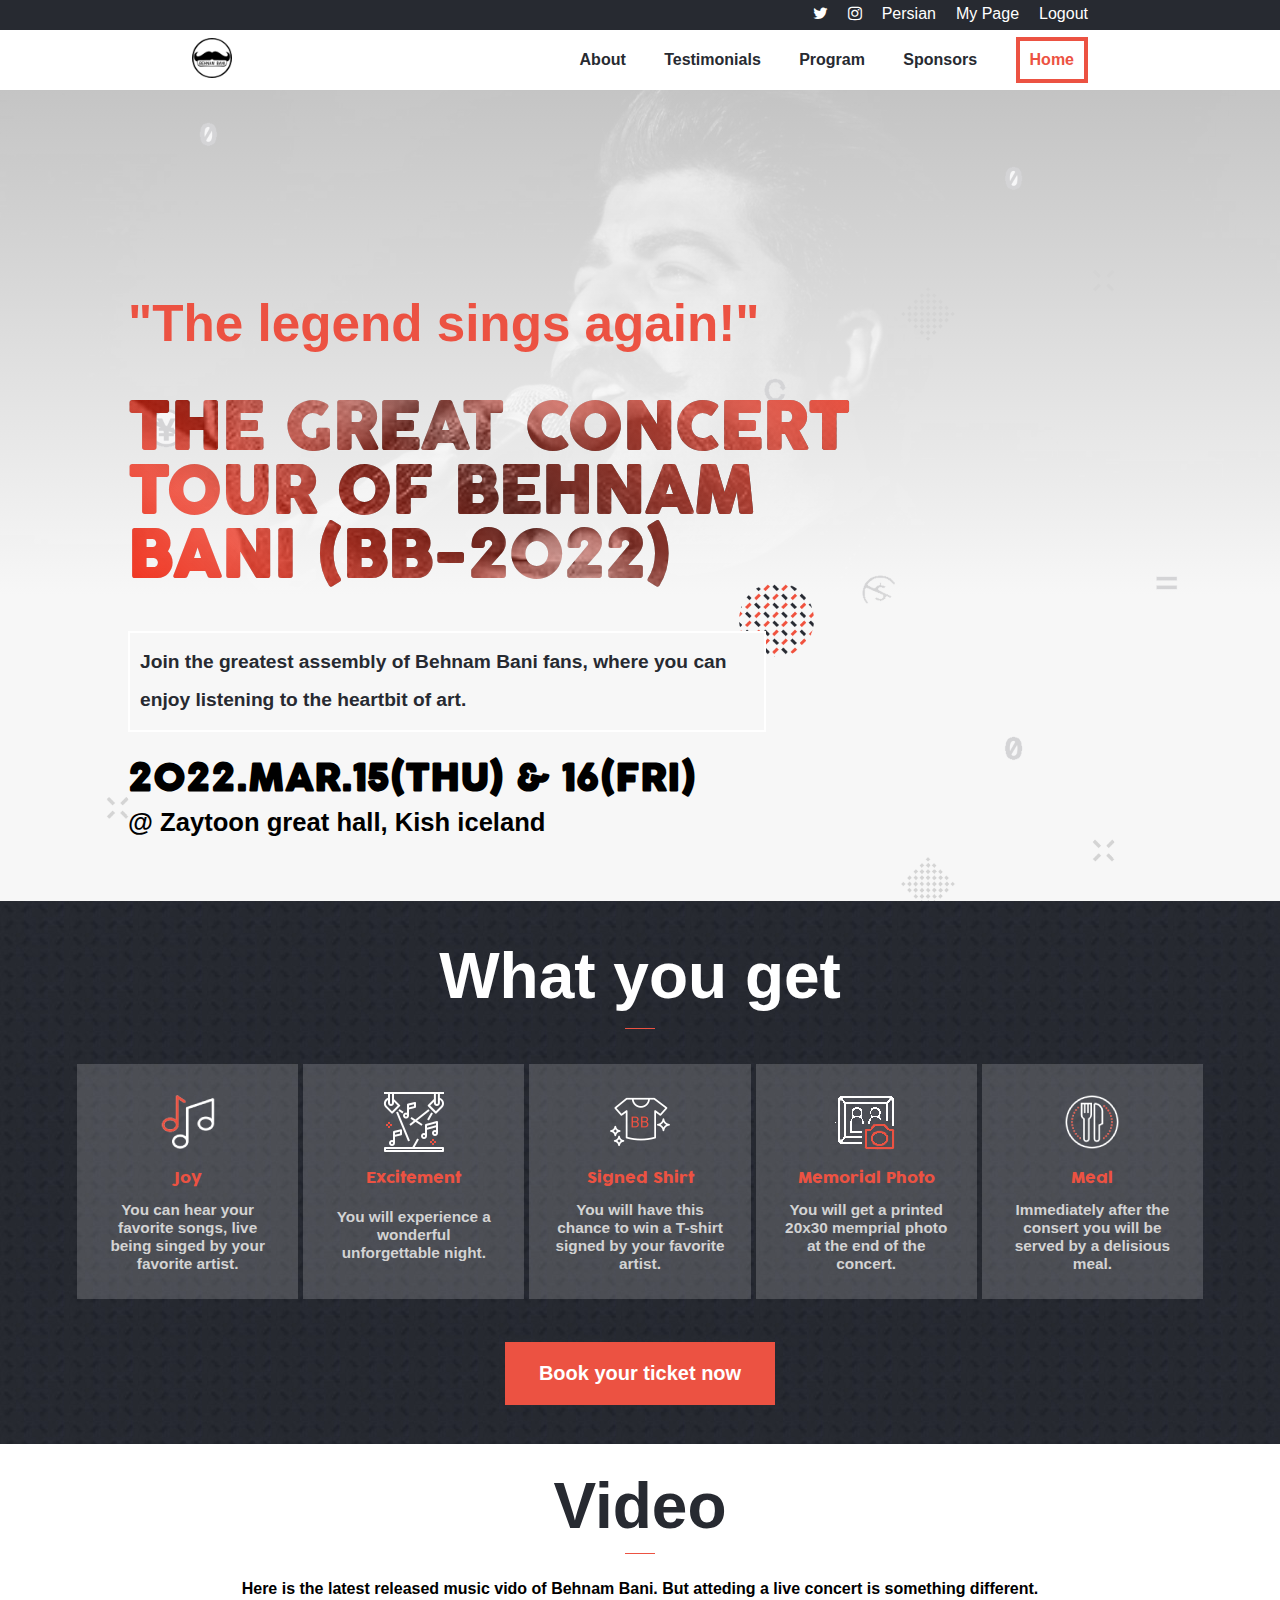
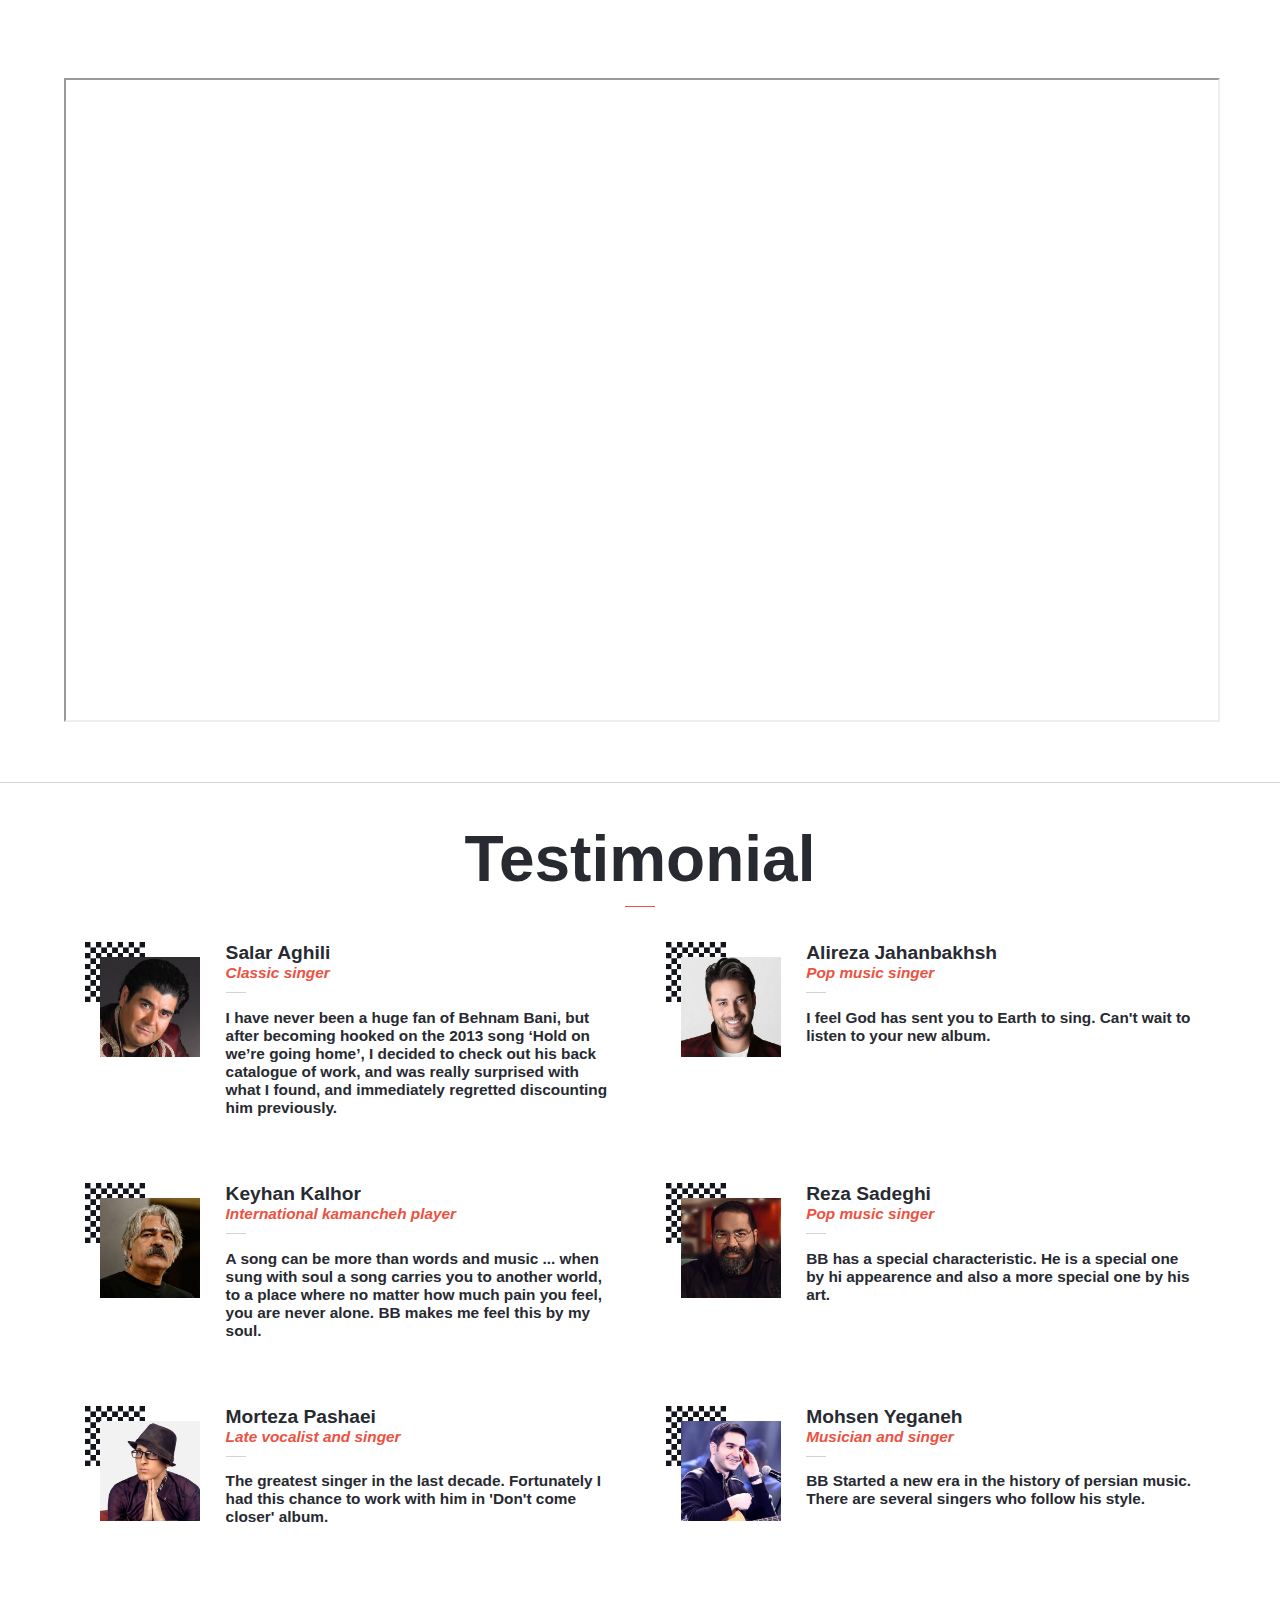
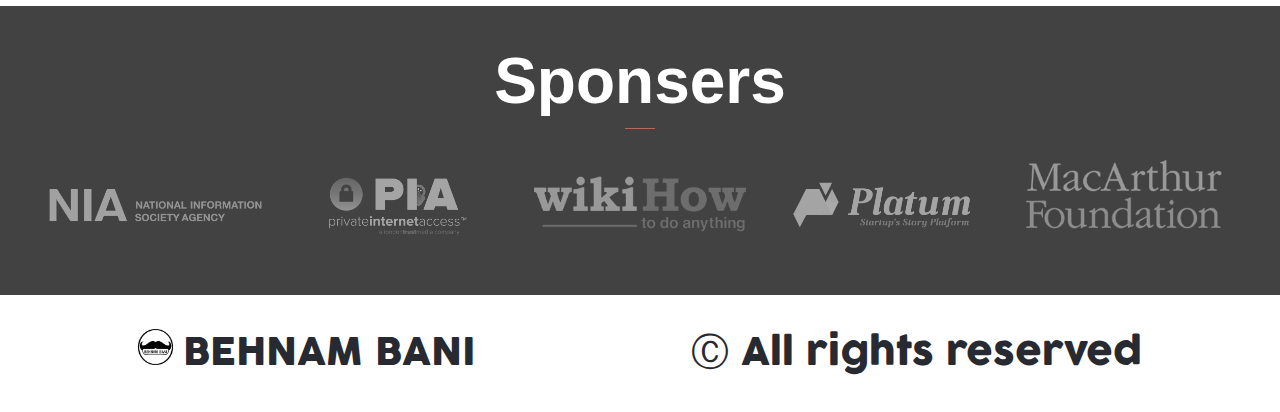
<file: index.html>
<!DOCTYPE html>
<html lang="en">

<head>
  <meta charset="utf-8" />
  <meta name="viewport" content="width=device-width, initial-scale=1" />
  <title>Behnam Bani Live Concert</title>
  <link rel="stylesheet" href="https://cdnjs.cloudflare.com/ajax/libs/font-awesome/4.7.0/css/font-awesome.min.css" />
  <link rel="stylesheet" href="assets/style.css" />
</head>

<body>

  <header class="index">
    <div id="social">
      <ul>
        <li><a href="index.html">Logout</a></li>
        <li><a href="index.html">My Page</a></li>
        <li><a href="index.html">Persian</a></li>
        <li><a href="https://www.instagram.com/behnambani/"><i class="fa fa-instagram"></i></a></li>
        <li><a href="https://twitter.com/behnambani"><i class="fa fa-twitter"></i></a></li>
      </ul>
    </div>
    <nav>
      <i class="fa fa-bars fa-2x"></i>
      <ul>
        <li class="home"><a href="index.html">Home</a></li>
        <li><a href="index.html#sponsers">Sponsors</a></li>
        <li><a href="index.html#program">Program</a></li>
        <li><a href="index.html#testimonial">Testimonials</a></li>
        <li><a href="about.html">About</a></li>
        <li class="logo"><a href="index.html"><img src="images/logo1.png" alt="logo"></a></li>
      </ul>

    </nav>
    <img src="images/bg1.jpg" class="bg1" alt="background">
    <div class="bg1-overlay">
    </div>
    <h2>"The legend sings again!"</h2>
    <h1>
      THE GREAT CONCERT TOUR OF BEHNAM BANI (BB-2022)
    </h1>
    <p>
      Join the greatest assembly of Behnam Bani fans, where you can enjoy listening to the heartbit of art.
    </p>
    <h3>2022.MAR.15(THU) & 16(FRI)</h3>
    <h4>@ Zaytoon great hall, Kish iceland</h4>
  </header>
  <section id="program">
    <h2>What you get</h2>
    <span class="hr"></span>
  </section>
  <section id="video">
    <h2>Video</h2>
    <span class="hr"></span>
    <p>Here is the latest released music vido of Behnam Bani. But atteding a live concert is something different.</p>
    <div>
      <iframe src="https://www.youtube.com/embed/syPs6Y2leSs" title="YouTube video player"
        allow="accelerometer; autoplay; clipboard-write; encrypted-media; gyroscope; picture-in-picture"
        allowfullscreen></iframe>
    </div>
  </section>
  <section id="testimonial">
    <h2>Testimonial</h2>
    <span class="hr"></span>
  </section>
  <section id="sponsers">
    <h2>Sponsers</h2>
    <span class="hr"></span>
    <ul>
    </ul>
  </section>
  <footer>
    <div>
      <img src="images/logo.png" alt="logo">
      BEHNAM BANI
    </div>
    <div>Ⓒ All rights reserved</div>
  </footer>
  <script src="assets/script.js"></script>
</body>

</html>
</file>
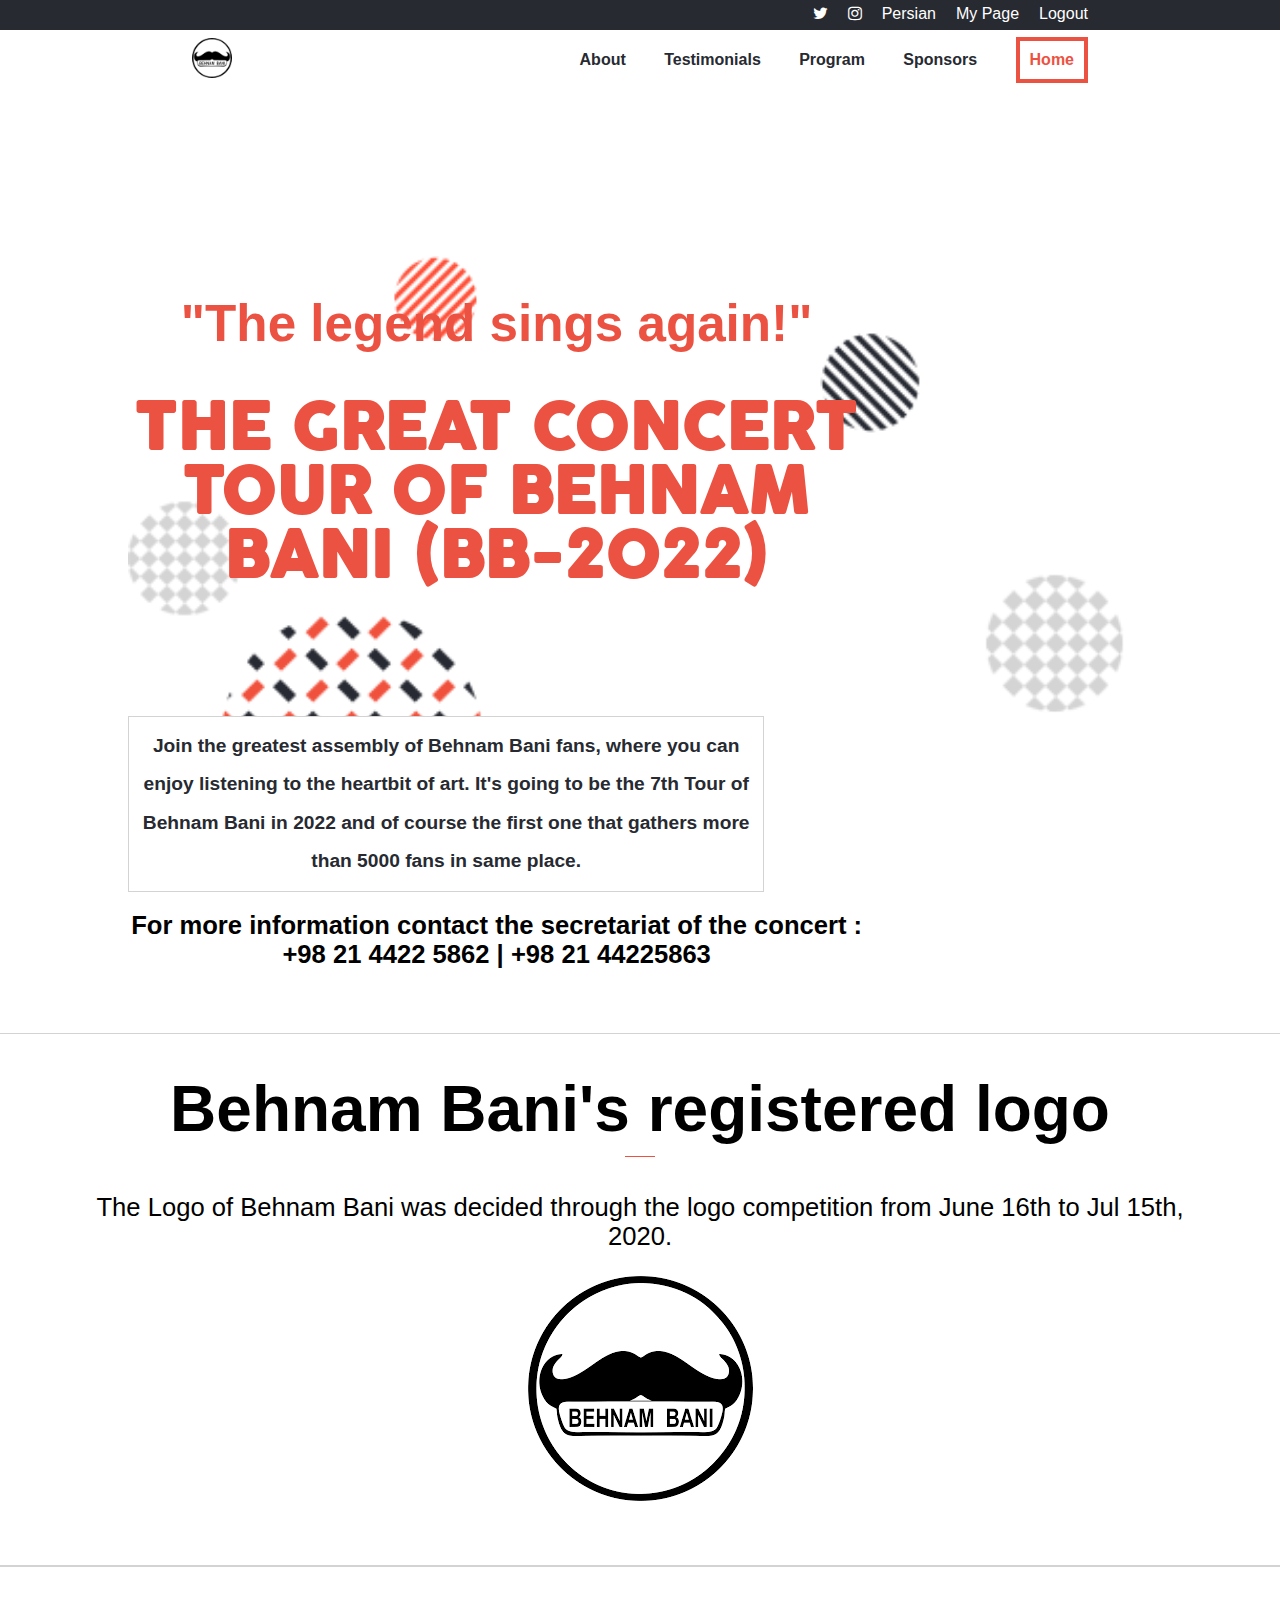
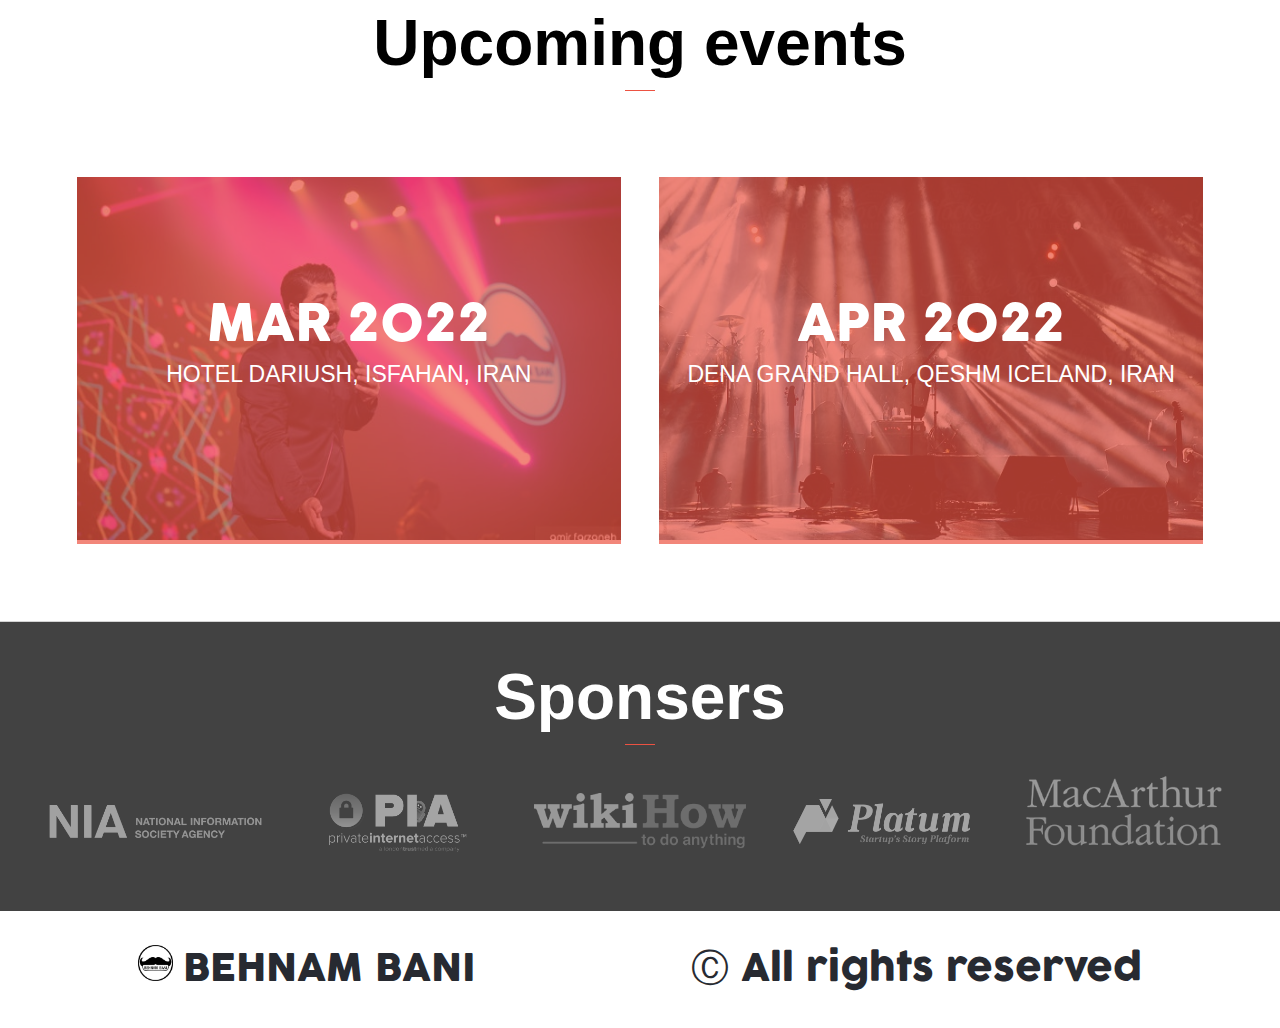
<file: about.html>
<!DOCTYPE html>
<html lang="en">

<head>
  <meta charset="utf-8" />
  <meta name="viewport" content="width=device-width, initial-scale=1" />
  <title>Behnam Bani Live Concert</title>
  <link rel="stylesheet" href="https://cdnjs.cloudflare.com/ajax/libs/font-awesome/4.7.0/css/font-awesome.min.css" />
  <link rel="stylesheet" href="assets/style.css" />
</head>

<body>

  <header class="about">
    <div id="social">
      <ul>
        <li><a href="index.html">Logout</a></li>
        <li><a href="index.html">My Page</a></li>
        <li><a href="index.html">Persian</a></li>
        <li><a href="https://www.instagram.com/behnambani/"><i class="fa fa-instagram"></i></a></li>
        <li><a href="https://twitter.com/behnambani"><i class="fa fa-twitter"></i></a></li>
      </ul>
    </div>
    <nav>
      <i class="fa fa-bars fa-2x"></i>
      <ul>
        <li class="home"><a href="index.html">Home</a></li>
        <li><a href="index.html#sponsers">Sponsors</a></li>
        <li><a href="index.html#program">Program</a></li>
        <li><a href="index.html#testimonial">Testimonials</a></li>
        <li><a href="about.html">About</a></li>
        <li class="logo"><a href="index.html"><img src="images/logo1.png" alt="logo"></a></li>
      </ul>

    </nav>
    <img src="images/bg-about.png" class="bg1" alt="background">
    <h2>"The legend sings again!"</h2>
    <h1>
      THE GREAT CONCERT TOUR OF BEHNAM BANI (BB-2022)
    </h1>
    <p>
      Join the greatest assembly of Behnam Bani fans, where you can enjoy listening to the heartbit of art.
      It's going to be the 7th Tour of Behnam Bani in 2022 and of course the first one that gathers more than 5000 fans
      in same place.
    </p>
    <h4>
      For more information contact the secretariat of the concert :
      <br />
      +98 21 4422 5862 | +98 21 44225863
    </h4>
  </header>
  <section id="logo">
    <h2>Behnam Bani's registered logo</h2>
    <span class="hr"></span>
    <p>
      The Logo of Behnam Bani was decided through the logo competition from June 16th to Jul 15th, 2020.
    </p>
    <img src="images/logo.png" alt="logo" />
  </section>
  <section id="events">
    <h2>Upcoming events</h2>
    <span class="hr"></span>
    <div class="cards">
      <div class="card">
        <img src="images/concert1.jpg" alt="event1">
        <div class="overlay"></div>
        <h3>MAR 2022</h3>
        <p>HOTEL DARIUSH, ISFAHAN, IRAN</p>
      </div>
      <div class="card">
        <img src="images/concert2.jpg" alt="event2">
        <div class="overlay"></div>
        <h3>APR 2022</h3>
        <p>DENA GRAND HALL, QESHM ICELAND, IRAN</p>
      </div>
    </div>
  </section>
  <section id="sponsers">
    <h2>Sponsers</h2>
    <span class="hr"></span>
    <ul>
    </ul>
  </section>
  <footer>
    <div>
      <img src="images/logo.png" alt="logo">
      BEHNAM BANI
    </div>
    <div>Ⓒ All rights reserved</div>
  </footer>
  <script src="assets/script.js"></script>
</body>

</html>
</file>
<file: assets/style.css>
html,
body {
  margin: 0;
  padding: 0;
}

@font-face {
  font-family: Lato, sans-serif;
  src: url("../fonts/Lato.ttf");
}

@font-face {
  font-family: Cocogoose;
  src: url("../fonts/Cocogoose.otf");
}

span.hr {
  width: 30px;
  height: 10px;
  border-bottom: solid 1px #ec5242;
  display: block;
  margin: 0;
  margin-bottom: 10px;
}

header {
  padding: 5%;
}

header .bg1-overlay {
  width: 100%;
  background-image: url(../images/mobile-bg.png), -webkit-gradient(linear, left top, left bottom, from(#f7f7f7ba), color-stop(50%, #f7f7f7));
  background-image: url(../images/mobile-bg.png), linear-gradient(to bottom, #f7f7f7ba, #f7f7f7 50%);
  height: 100vw;
  position: absolute;
  top: 0;
  left: 0;
  z-index: -1;
  background-size: cover;
  background-repeat: no-repeat;
  background-position-y: -45px;
}

header .bg1 {
  width: 100%;
  position: absolute;
  top: 0;
  left: 0;
  z-index: -2;
}

header h2 {
  font-family: Lato, sans-serif;
  font-size: 4vw;
  color: #ec5242;
  margin-top: 20vw;
}

header h1 {
  font-family: Cocogoose, sans-serif;
  font-size: 5vw;
  color: #ec5242;
  background-size: cover;
  margin-top: 15px;
  line-height: 5vw;
}

header p {
  color: #272a31;
  font-family: Lato, sans-serif;
  font-weight: bold;
  background-color: #f7f7f7;
  border: solid 2px #fff;
  padding: 10px;
  font-size: 3vw;
  line-height: 20px;
}

header h3 {
  font-family: Cocogoose, sans-serif;
  font-weight: normal;
  margin: 0;
}

header h4 {
  font-family: Lato, sans-serif;
  font-weight: bold;
  margin: 0;
}

header.index .bg1 {
  -webkit-filter: grayscale(100%);
  filter: grayscale(100%);
}

header.index h1 {
  background-image: linear-gradient(45deg, #ff1900d1, #ec53425c, #ec5342), url(../images/bg2.jpg);
  -webkit-background-clip: text;
  -webkit-text-fill-color: transparent;
}

header.index h4 {
  font-size: 4vw;
}

nav {
  margin-bottom: 11vw;
  z-index: 1;
}

nav ul {
  display: none;
}

nav ul li {
  list-style: none;
  margin: 3vw;
}

nav ul li a {
  color: #272a31;
  text-decoration: none;
  font-family: Lato, sans-serif;
  font-weight: bold;
  -webkit-transition: all 0.2s;
  transition: all 0.2s;
}

nav ul li a:hover {
  color: #ec5242;
}

nav ul li.home {
  border: solid 4px #ec5242;
  font-family: bold;
  padding: 10px;
}

nav ul li.home a {
  color: #ec5242 !important;
}

nav .fa-bars {
  float: left;
}

@media screen and (max-width: 767px) {
  nav ul {
    position: fixed;
    -webkit-box-orient: vertical;
    -webkit-box-direction: normal;
    -ms-flex-direction: column;
    flex-direction: column;
    -webkit-box-pack: center;
    -ms-flex-pack: center;
    justify-content: center;
    -webkit-box-align: center;
    -ms-flex-align: center;
    align-items: center;
    background-color: #ffffffd3;
    width: 100%;
    height: 100%;
    top: 0;
    left: 0;
    margin: 0;
    padding: 0;
    -webkit-backdrop-filter: blur(5px);
    backdrop-filter: blur(5px);
    z-index: 1;
  }

  nav ul li > a {
    font-size: 6vw;
  }

  nav ul li.logo {
    -webkit-box-ordinal-group: 0;
    -ms-flex-order: -1;
    order: -1;
  }

  nav ul li.logo img {
    width: 80px;
    height: 80px;
  }

  nav ul li.closeMenu {
    position: absolute;
    right: 32px;
    top: 32px;
    width: 32px;
    height: 32px;
    opacity: 0.8;
  }

  nav ul li.closeMenu::before,
  nav ul .closeMenu::after {
    position: absolute;
    left: 15px;
    content: ' ';
    height: 33px;
    width: 2px;
    background-color: #ec5242;
  }

  nav ul li.closeMenu::before {
    -webkit-transform: rotate(45deg);
    transform: rotate(45deg);
  }

  nav ul li.closeMenu::after {
    -webkit-transform: rotate(-45deg);
    transform: rotate(-45deg);
  }
}

#social {
  height: 30px;
  background-color: #272a31;
  color: #fff;
  position: absolute;
  top: 0;
  right: 0;
  width: 100%;
  padding-top: 5px;
  display: none;
}

#social ul {
  display: flex;
  -webkit-box-orient: horizontal;
  -webkit-box-direction: reverse;
  -ms-flex-direction: row-reverse;
  flex-direction: row-reverse;
  padding-top: 0;
  padding-bottom: 0;
  padding-right: 15%;
  margin: 0;
  font-family: Lato, sans-serif;
}

#social ul li {
  list-style: none;
  margin-left: 20px;
}

#social ul li a {
  color: #fff;
  text-decoration: none;
  -webkit-transition: color 0.2s;
  transition: color 0.2s;
}

#social ul li a:hover {
  color: #ec5242;
}

footer {
  display: flex;
  background-color: #fff;
  -ms-flex-pack: distribute;
  justify-content: space-around;
  font-family: Cocogoose, sans-serif;
  -webkit-box-align: baseline;
  -ms-flex-align: baseline;
  align-items: baseline;
  padding: 30px;
  color: #272a31;
}

footer div {
  display: flex;
  -webkit-box-pack: center;
  -ms-flex-pack: center;
  justify-content: center;
  -webkit-box-align: baseline;
  -ms-flex-align: baseline;
  align-items: baseline;
  font-size: 3vw;
}

footer img {
  width: 2.8vw;
  height: 2.8vw;
  margin-right: 10px;
}

header.about {
  text-align: center;
}

header.about h1 {
  background-image: none;
  color: #ec5242;
  margin-bottom: 10vw;
}

header.about p {
  background-color: #fff;
  border: solid 1px #d3d3d3;
}

header.about h4 {
  font-size: 3vw;
}

#logo {
  display: flex;
  -webkit-box-orient: vertical;
  -webkit-box-direction: normal;
  -ms-flex-direction: column;
  flex-direction: column;
  -webkit-box-pack: center;
  -ms-flex-pack: center;
  justify-content: center;
  border-top: solid 1px #d3d3d3;
  border-bottom: solid 1px #d3d3d3;
  padding-top: 3vw;
  -webkit-box-align: center;
  -ms-flex-align: center;
  align-items: center;
}

#logo h2 {
  font-family: Lato, sans-serif;
  font-size: 5vw;
  -ms-flex-preferred-size: 100%;
  flex-basis: 100%;
  text-align: center;
  margin: 0;
}

#logo p {
  font-family: Lato, sans-serif;
  width: 90%;
  text-align: center;
  font-size: 4vw;
}

#logo img {
  margin-bottom: 5vw;
}

#video {
  background-color: #fff;
  border-bottom: solid 1px #d3d3d3;
  display: flex;
  -webkit-box-orient: vertical;
  -webkit-box-direction: normal;
  -ms-flex-direction: column;
  flex-direction: column;
  -webkit-box-align: center;
  -ms-flex-align: center;
  align-items: center;
}

#video h2 {
  color: #272a31;
  font-family: Lato, sans-serif;
  font-size: 5vw;
  -ms-flex-preferred-size: 100%;
  flex-basis: 100%;
  text-align: center;
  margin: 0;
  margin-top: 2vw;
}

#video p {
  font-family: Lato, sans-serif;
  font-weight: bold;
  width: 90%;
  text-align: center;
}

#video div {
  margin: 5vw;
  width: 90vw;
  height: 50vw;
}

#video div iframe {
  width: 100%;
  height: 100%;
}

#sponsers {
  background-color: #424242;
  display: flex;
  -webkit-box-orient: vertical;
  -webkit-box-direction: normal;
  -ms-flex-direction: column;
  flex-direction: column;
  padding: 3vw;
  -webkit-box-align: center;
  -ms-flex-align: center;
  align-items: center;
}

#sponsers h2 {
  color: #fff;
  font-family: Lato, sans-serif;
  font-size: 5vw;
  -ms-flex-preferred-size: 100%;
  flex-basis: 100%;
  text-align: center;
  margin: 0;
}

#sponsers ul {
  background-color: #fff;
  width: 100%;
  height: 100%;
  display: flex;
  -ms-flex-wrap: wrap;
  flex-wrap: wrap;
  -webkit-box-pack: center;
  -ms-flex-pack: center;
  justify-content: center;
  padding-left: 0;
  gap: 2vw;
  -webkit-box-align: baseline;
  -ms-flex-align: baseline;
  align-items: baseline;
  -webkit-filter: grayscale(1) invert(0.74118);
  filter: grayscale(1) invert(0.74118);
}

#sponsers ul li {
  -ms-flex-preferred-size: 30%;
  flex-basis: 30%;
  list-style: none;
}

#sponsers ul li img {
  max-width: 100%;
}

#program {
  background-image: url(../images/program-bg.jpg);
  display: flex;
  -ms-flex-wrap: wrap;
  flex-wrap: wrap;
  padding: 3vw;
  -webkit-box-pack: center;
  -ms-flex-pack: center;
  justify-content: center;
}

#program h2 {
  color: #fff;
  font-family: Lato, sans-serif;
  font-size: 5vw;
  -ms-flex-preferred-size: 100%;
  flex-basis: 100%;
  text-align: center;
  margin: 0;
}

#program .program-item {
  background-color: rgba(255, 255, 255, 0.178);
  display: flex;
  -webkit-box-align: center;
  -ms-flex-align: center;
  align-items: center;
  padding: 2vw;
  gap: 2vw;
  margin-top: 2vw;
  margin-bottom: 2vw;
  -webkit-animation: ani 0.1s linear;
  animation: ani 0.1s linear;
}

#program .program-item img {
  width: 48px;
  height: 48px;
}

#program .program-item h3 {
  -ms-flex-preferred-size: 30%;
  flex-basis: 30%;
  font-family: Cocogoose, sans-serif;
  font-weight: normal;
  color: #ec5242;
  font-size: 3vw;
  text-align: center;
}

#program .program-item p {
  -ms-flex-preferred-size: 70%;
  flex-basis: 70%;
  font-family: Lato, sans-serif;
  color: #d3d3d3;
  font-size: 3vw;
}

#program button {
  background-color: #ec5242;
  border: none;
  color: #fff;
  padding: 20px;
  width: 80%;
  max-width: 270px;
  font-size: 20px;
  font-family: Lato, sans-serif;
  font-weight: bold;
  margin-top: 1vw;
}

#events {
  display: flex;
  -webkit-box-orient: vertical;
  -webkit-box-direction: normal;
  -ms-flex-direction: column;
  flex-direction: column;
  -webkit-box-pack: center;
  -ms-flex-pack: center;
  justify-content: center;
  border-top: solid 1px #d3d3d3;
  border-bottom: solid 1px #d3d3d3;
  padding-top: 3vw;
  -webkit-box-align: center;
  -ms-flex-align: center;
  align-items: center;
}

#events h2 {
  font-family: Lato, sans-serif;
  font-size: 5vw;
  -ms-flex-preferred-size: 100%;
  flex-basis: 100%;
  text-align: center;
  margin: 0;
}

#events .cards {
  display: flex;
  -webkit-box-orient: vertical;
  -webkit-box-direction: normal;
  -ms-flex-direction: column;
  flex-direction: column;
  -webkit-box-align: center;
  -ms-flex-align: center;
  align-items: center;
  padding: 6vw;
  gap: 3vw;
}

#events .cards .card {
  position: relative;
}

#events .cards .card img {
  width: 100%;
}

#events .cards .card .overlay {
  position: absolute;
  width: 100%;
  height: 100%;
  background-color: #ec5242;
  opacity: 0.7;
  top: 0;
}

#events .cards .card h3 {
  position: absolute;
  top: 30%;
  font-family: Cocogoose, sans-serif;
  color: #fff;
  font-weight: normal;
  text-align: center;
  width: 100%;
  margin: 0;
}

#events .cards .card p {
  position: absolute;
  top: 50%;
  font-family: Lato, sans-serif;
  color: #fff;
  text-align: center;
  width: 100%;
  margin: 0;
}

#testimonial {
  background-color: #fff;
  display: flex;
  -ms-flex-wrap: wrap;
  flex-wrap: wrap;
  padding: 3vw;
  -webkit-box-pack: center;
  -ms-flex-pack: center;
  justify-content: center;
}

#testimonial h2 {
  color: #272a31;
  font-family: Lato, sans-serif;
  font-size: 5vw;
  -ms-flex-preferred-size: 100%;
  flex-basis: 100%;
  text-align: center;
  margin: 0;
}

#testimonial .quote {
  display: flex;
  -ms-flex-preferred-size: 100%;
  flex-basis: 100%;
  padding: 2vw;
  gap: 2vw;
  -webkit-box-align: start;
  -ms-flex-align: start;
  align-items: flex-start;
}

#testimonial .quote div.img-container {
  padding-left: 15px;
  padding-top: 15px;
  background-image: url(../images/chess.png);
  background-repeat: no-repeat;
  background-size: 60px 60px;
}

#testimonial .quote div.img-container img {
  width: 100px;
  height: 100px;
}

#testimonial .quote div.quoter {
  display: flex;
  -webkit-box-orient: vertical;
  -webkit-box-direction: normal;
  -ms-flex-direction: column;
  flex-direction: column;
}

#testimonial .quote div.quoter h3 {
  font-family: Arial, sans-serif;
  font-weight: bold;
  color: #272a31;
  font-size: 3vw;
  text-align: left;
  margin: 0;
}

#testimonial .quote div.quoter h4 {
  font-family: Lato, sans-serif;
  font-weight: bold;
  color: #ec5242;
  font-size: 3vw;
  text-align: left;
  font-style: italic;
  margin: 0;
}

#testimonial .quote div.quoter span {
  width: 20px;
  height: 10px;
  border-bottom: solid 1px #d3d3d3;
}

#testimonial .quote div.quoter p {
  font-family: Lato, sans-serif;
  font-weight: bold;
  color: #272a31;
  font-size: 3vw;
}

#testimonial .quote.hidden {
  display: none;
}

#testimonial button {
  width: 100%;
  background-color: #fff;
  padding: 10px;
  color: #272a31;
  border: solid 1px #d3d3d3;
  border-radius: 4px;
  cursor: pointer;
}

#testimonial button i {
  color: #ec5242;
}

@media screen and (min-width: 768px) {
  header {
    padding-top: 0;
    padding-right: 10%;
    padding-left: 10%;
  }

  header #social {
    display: block;
  }

  header nav {
    background-color: #fff;
    position: absolute;
    top: 30px;
    left: 0;
    height: 60px;
    width: 100%;
  }

  header nav i.fa-bars {
    display: none;
  }

  header nav ul {
    display: flex;
    -webkit-box-orient: horizontal;
    -webkit-box-direction: reverse;
    -ms-flex-direction: row-reverse;
    flex-direction: row-reverse;
    gap: 3vw;
    padding-right: 15%;
    padding-left: 15%;
    margin: 0;
    height: 100%;
    -webkit-box-align: center;
    -ms-flex-align: center;
    align-items: center;
  }

  header nav ul li {
    list-style: none;
    margin: 0;
  }

  header nav ul li.logo {
    margin-right: auto;
  }

  header nav ul li.logo img {
    width: 40px;
    height: 40px;
  }

  header h1 {
    max-width: 72%;
  }

  header h2 {
    margin-top: 23vw;
    max-width: 72%;
  }

  header p {
    font-size: 1.5vw;
    max-width: 60%;
    line-height: 3vw;
  }

  header h3 {
    font-weight: bold;
    font-size: 3vw;
  }

  header h4 {
    font-size: 2vw !important;
    max-width: 72%;
  }

  header .bg1-overlay {
    background-image: url("/images/desktop-bg1.png"), -webkit-gradient(linear, left top, left bottom, from(#f7f7f7ba), color-stop(50%, #f7f7f7));
    background-image: url("/images/desktop-bg1.png"), linear-gradient(to bottom, #f7f7f7ba, #f7f7f7 50%);
    background-repeat: repeat;
    background-size: contain;
  }

  header.about .bg1 {
    width: 80%;
    padding: 10%;
    padding-top: 20%;
  }

  #logo p {
    font-size: 2vw;
  }

  #sponsers ul li {
    -ms-flex-preferred-size: 18%;
    flex-basis: 18%;
  }

  #program {
    -webkit-box-pack: center;
    -ms-flex-pack: center;
    justify-content: center;
    gap: 5px;
  }

  #program span.hr {
    -ms-flex-preferred-size: 100%;
    flex-basis: 100%;
    margin-left: calc(50% - 15px);
    margin-right: calc(50% - 15px);
  }

  #program .program-item {
    -webkit-box-orient: vertical;
    -webkit-box-direction: normal;
    -ms-flex-direction: column;
    flex-direction: column;
    max-width: 170px;
    margin-top: 20px;
    gap: 1vw;
  }

  #program .program-item img {
    width: 64px;
    height: 64px;
  }

  #program .program-item h3 {
    font-size: 1.2vw;
    margin: 0;
  }

  #program .program-item p {
    font-size: 1.2vw;
    font-weight: bold;
    margin: 0;
    text-align: center;
  }

  #program button {
    margin-left: calc(50% - 135px - 3vw);
    margin-right: calc(50% - 135px - 3vw);
  }

  #testimonial span.hr {
    -ms-flex-preferred-size: 100%;
    flex-basis: 100%;
    margin-left: calc(50% - 15px);
    margin-right: calc(50% - 15px);
  }

  #testimonial .quote {
    -ms-flex-preferred-size: 44%;
    flex-basis: 44%;
  }

  #testimonial .quote .quoter h3 {
    font-size: 1.5vw !important;
  }

  #testimonial .quote .quoter h4 {
    font-size: 1.2vw !important;
  }

  #testimonial .quote .quoter p {
    font-size: 1.2vw !important;
  }

  #testimonial .quote.hidden {
    display: flex;
  }

  #testimonial button {
    display: none;
  }

  #events .cards {
    -webkit-box-orient: horizontal;
    -webkit-box-direction: normal;
    -ms-flex-direction: row;
    flex-direction: row;
  }

  #events .cards .card h3 {
    font-size: 4vw;
  }

  #events .cards .card p {
    font-size: 1.8vw;
  }
}
</file>
